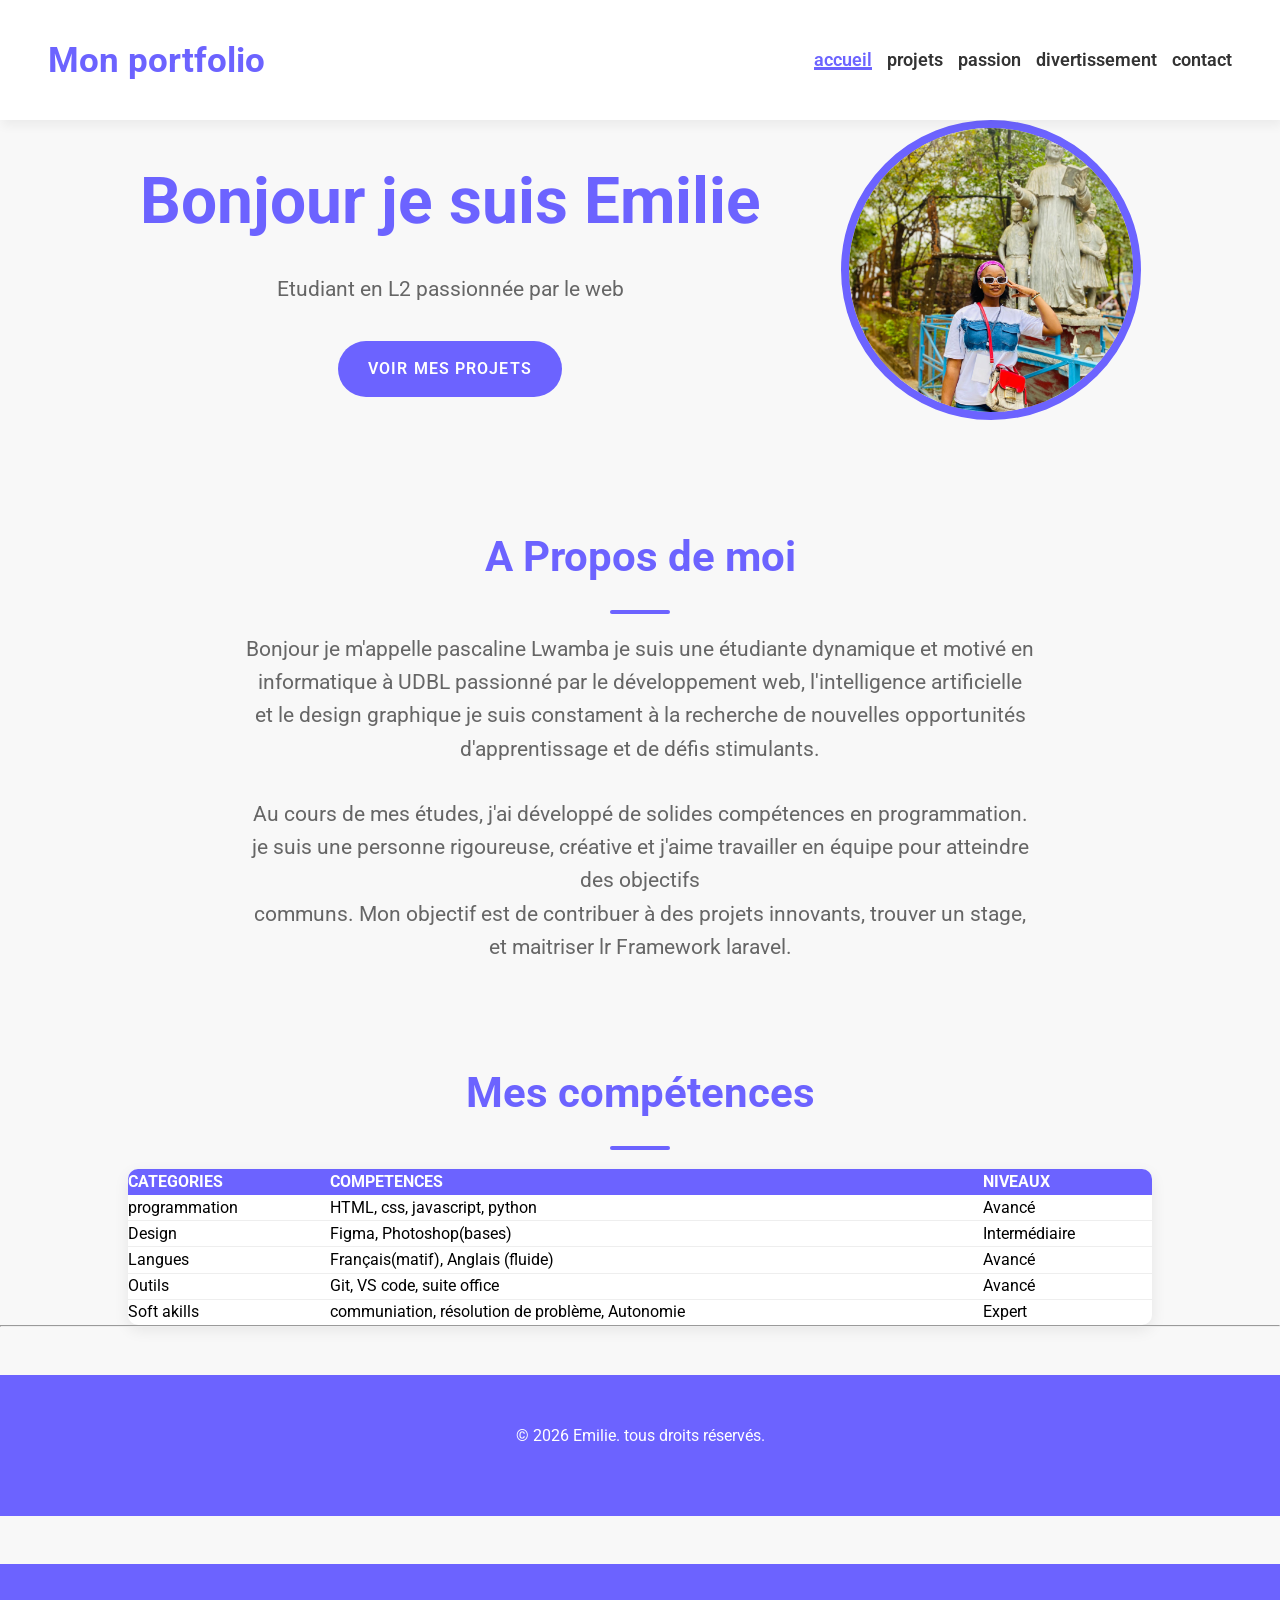
<file: index.html>
<!DOCTYPE html>
<html lang="en">
<head>
    <meta charset="UTF-8">
    <meta name="viewport" content="width=device-width, initial-scale=1.0">
    <title>Mon portfolio</title>
     <link rel="stylesheet" href="css/Style.css">
     <link rel="preconnect" href="https://fonts.googleapis.com">
<link rel="preconnect" href="https://fonts.gstatic.com" crossorigin>
<link href="https://fonts.googleapis.com/css2?family=Roboto:ital,wght@0,100..900;1,100..900&display=swap" rel="stylesheet">
</head>
<body>
      <header>
        <div>
            <a href="">Mon portfolio</a>
        </div>
        <nav>
            <ul>
                <li><a href="index.html" class="active">accueil</a></li>
                <li><a href="Projets.html">projets</a></li>
                <li><a href="Passions.html">passion</a></li>
                <li><a href="divertissements.html">divertissement</a></li>
                <li><a href="Contacts.html">contact</a></li>
            </ul>
        </nav>
      </header>
      <main>
        <section class="hero"> 
            <div>
                <h1>Bonjour je suis Emilie</h1>
                <p>Etudiant en L2 passionnée par le web</p>
                <a href="projets.html">voir mes projets</a>
            </div>
            <div>
                <img src="image/IMG-20250524-WA0041.jpg" alt="emilie"width="300"
            </div>
        </section>
        <section class="apropos">
        <h2>A Propos de moi</h2>
            
                   <p>Bonjour je m'appelle pascaline Lwamba je suis une étudiante dynamique et motivé en <br>
                     informatique à UDBL passionné par le développement web, l'intelligence artificielle <br>
                    et le design graphique je suis constament à la recherche de nouvelles opportunités <br>
                d'apprentissage et de défis stimulants.</p> 
        <p>Au cours de mes études, j'ai développé de solides compétences en programmation. <br>
        je suis une personne rigoureuse, créative et j'aime travailler en équipe pour atteindre des objectifs <br>
    communs. Mon objectif est de contribuer à des projets innovants, trouver un stage, <br>
et maitriser lr Framework laravel. </p>
        <div>
             </section>
             <section class="mes compétences">
             <h2> Mes compétences</h2>
                <table>

                    <thead>
                        <tr>
                            <th>CATEGORIES</th>
                            <TH>COMPETENCES</TH>
                            <th>NIVEAUX</th>
                            <tr>
                                <thead>
                                    <tbody>
                                        <tr>
                                            <td>programmation</td>
                                            <td>HTML, css, javascript, python</td>
                                            <td>Avancé</td>
                                        <tr>
                                        </tr>
                                            <td>Design</td>
                                            <td>Figma, Photoshop(bases)</td>
                                            <td>Intermédiaire</td>
                                        <tr>
                                        </tr>
                                             <td>Langues</td>
                                             <td>Français(matif), Anglais (fluide)</td>
                                             <td>Avancé</td>
                                        <tr>
                                        </tr>
                                             <td>Outils</td>
                                             <td>Git, VS code, suite office</td>
                                             <TD>Avancé</TD>
                                             <tr>
                                             <tr>
                                                <td>Soft akills</td>
                                                <td>communiation, résolution de problème, Autonomie</td>
                                                <td>Expert</td>
                                            <tr>
                                        <tbody>
                                    </table>
                                </section><hr >
                            </main>
                            <footer>
                                <p>&copy; 2026 Emilie. tous droits réservés. </p>
                            </footer>
                        </body>
                        <html>
        

        
       
      
      <footer></footer>

</body>
</html>
</file>
<file: css/Style.css>
:root {
    --violet-doux:#6C63FF;
    --violet-fonce:#534EDD;
    --orange-vif:#FFA726;
    --gris-tres-fonce:#333;
    --gris-fonce:#666;
    --gris-tres-clair:#F8F8F8;
    --gris-clair:#EEE;

}
 *{ 
    margin: 0;
    padding: 0;
    box-sizing: border-box;
      
 }
 body {
    background-color: var(--gris-tres-clair);
    font-family: Roboto, sans-serif;
    line-height: 1.6;
 }
 header{
    background-color: white;
    box-shadow: 2px 6px 10px rgba(0, 0, 0, 0.05);
    position: sticky;
    top: 0;
    z-index: 100;
    display: flex;
    justify-content: space-between;
    align-items: center;
    padding: 2rem 3rem;
 }
 header div a {
    text-decoration: none;
    font-size: 2.2rem;
    font-weight: bold;
    color: var(--violet-doux);

 }

 ul li {
     list-style: none;
     margin-left: 15px;


}
ul {
   display: flex;
     
 }

 ul li a {
     text-decoration: none;
     color: var(--gris-tres-fonce);
      font-weight: 600;
     font-size: 1.1rem;
     position: relative;
     padding: 1Opx 0;

 }
 ul li a:hover {
     color: var(--violet-doux);
 }

 ul li a::after{
     content: '';
     position: absolute;
     left: 0;
     bottom: 0;
     height: 3px;
     width: 0%;
     background-color: var(--violet-doux);
     transition: width 0.3s ease;
 }

 ul li a:hover::after{
     width: 100%;
 }

 a.active {
     color: var(--violet-doux);
 }

 a.active::after{
      width: 100%;
 }

 .hero{
     display: flex;
     justify-content: center;
     align-items: center;
     gap: 5rem;
     text-align: center;
     margin: 1Orem 2rem;
 }

 .hero img{
     width: 300px;
     height: 300px;
     object-fit: cover;
     border-radius: 50%;
     border: 8px solid var(--violet-doux); 
 }

 .hero h1{
    color: var(--violet-doux);
    font-size: 4rem;
    font-weight: 7OO;
    margin-bottom: 1.2rem;
 }

 .hero p {
    color: var(--gris-fonce);
    font-size: 1.3rem;
    margin-bottom: 1.2rem;
 }

 .hero a {
    text-decoration: none;
    display: inline-block;
    background-color: var(--violet-doux);
    color: white;
    padding: 15px 30px;
    border-radius: 50px;
    text-transform: uppercase;
    letter-spacing: 1.1px;
    font-weight: 600;
    margin-top: 1rem;
    transition: background-color 0.3s ease, transform 0.2s ease;
 }

 .hero a:hover{
     background-color: var(--violet-fonce);
     transform: translateY(-3px);
 }

 .apropos{
     width: 800px;
     margin: 6rem auto;
     text-align: center;
 }

 section h2 {
      color: var(--violet-doux);
      font-size: 2.6rem;
      font-weight: 700;
      position: relative;
      text-align: center;
 }

 section h2::after{
      content: '';
      display: block;
      width: 60px;
      height: 4px;
      background-color: var(--violet-doux);
      margin: 1.2rem auto;
      border-radius: 2px; 
 }

 .apropos p {
     margin-bottom: 2rem;
     color: var(--gris-fonce);
     font-size: 1.3rem;  
 }

 .compétences table{
    width: 80%;
    margin: 0 auto;
    border-collapse: collapse;
    background-color: #FFF;
    box-shadow: 0 5px 15px rgba(0, 0, 0, 0.08);
    border-radius: 10px;
    overflow: hidden;
 }

 .compétences table th, .compétences table td{

 }

 .compétences table thead {
    background-color: var(--violet-doux);
    color: #FFF;
    text-transform: uppercase;  
 }

 .compétences table tbody td {
    border-bottom: 1px solid var(--gris-clair); 
 }

 .compétences table tbody tr:nth-child(even){
    background-color: #fdfdfd;
 }

 .compétences table tbody tr {
        transition: background-color 0.3s ease;
 }

 .compétences table tbody tr:hover {
    background-color: #f0f0f0;
 }

 .compétences table thead th {
    text-align: left;
 }

 footer{
    margin-top: 3rem;
    background-color: var(--violet-doux);
    padding: 3rem 0;
    text-align: center;
 }

 footer p {
    color: white;
    margin-bottom: 1.2rem;
 }

 footer a {
    display: inline-block;
    font-size: 1.6rem;
    color: white;
    margin: 0 10px;
    transition: color 0.3s ease, transform 0.2s ease;
 }

 footer a:hover{
    color: var(--orange-vif);
    transform: translateY(-3px);
 }
</file>
